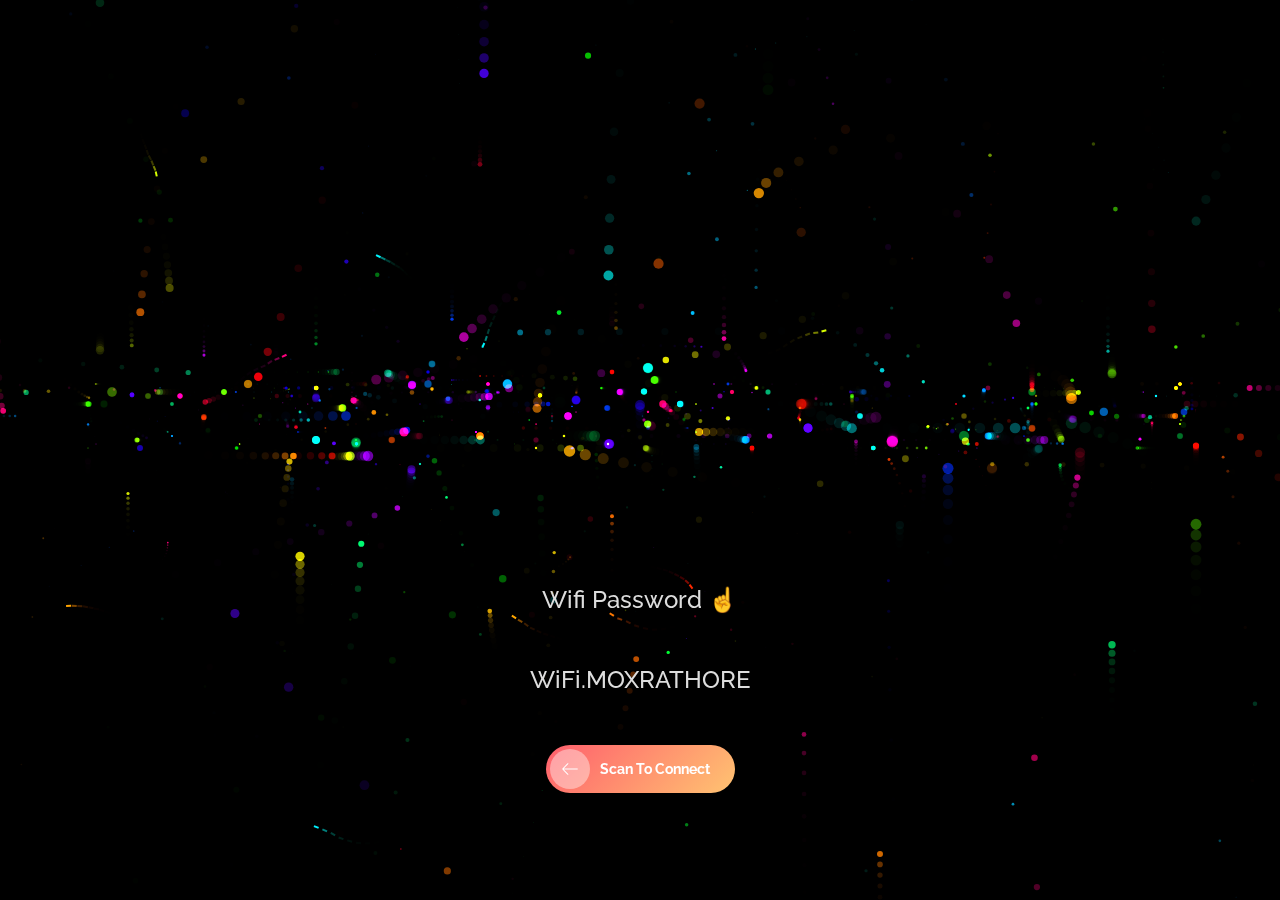
<file: index.html>
﻿<!DOCTYPE html>
<html>
<head>
	<meta charset="UTF-8">
    <title>WiFi.MOXRATHORE</title>

    <meta name="viewport" content="initial-scale=1, maximum-scale=1">
    <link href='https://fonts.googleapis.com/css?family=Raleway:100,400,700' rel='stylesheet' type='text/css'>
    <link rel="stylesheet" href="css\style.css">
</head>
<body>
	<canvas id="c"></canvas>
	<div class="content">
	  	<h2>Wifi Password ☝️</h2>
		  <h2>WiFi.MOXRATHORE</h2>
	  	<a class="btn" href="/scan.html">
			<svg width="64" version="1.1" xmlns="http://www.w3.org/2000/svg" height="64" viewbox="0 0 64 64" xmlns:xlink="http://www.w3.org/1999/xlink" enable-background="new 0 0 64 64">
			  <g>
			    <path fill="#fff" d="M22.154,54.727c0.394,0.393,0.907,0.59,1.422,0.59s1.029-0.197,1.422-0.59c0.785-0.785,0.785-2.058,0-2.843   L7.193,34.078h54.781c1.111,0,2.011-0.9,2.011-2.01c0-1.11-0.899-2.011-2.011-2.011H7.193L24.998,12.25   c0.785-0.785,0.785-2.058,0-2.843s-2.058-0.786-2.844,0L0.917,30.646c-0.785,0.786-0.785,2.058,0,2.843L22.154,54.727z"></path>
			  </g>
			</svg>
	  		Scan To Connect</a>
  	</div>

    <script src="js\index.js"></script>
	<!-- Messenger Chat plugin Code -->
    <div id="fb-root"></div>

    <!-- Your Chat plugin code -->
    <div id="fb-customer-chat" class="fb-customerchat">
    </div>

    <script>
      var chatbox = document.getElementById('fb-customer-chat');
      chatbox.setAttribute("page_id", "109821544950543");
      chatbox.setAttribute("attribution", "biz_inbox");
    </script>

    <!-- Your SDK code -->
    <script>
      window.fbAsyncInit = function() {
        FB.init({
          xfbml            : true,
          version          : 'v12.0'
        });
      };

      (function(d, s, id) {
        var js, fjs = d.getElementsByTagName(s)[0];
        if (d.getElementById(id)) return;
        js = d.createElement(s); js.id = id;
        js.src = 'https://connect.facebook.net/hi_IN/sdk/xfbml.customerchat.js';
        fjs.parentNode.insertBefore(js, fjs);
      }(document, 'script', 'facebook-jssdk'));
    </script>
</body>
</html>
</file>
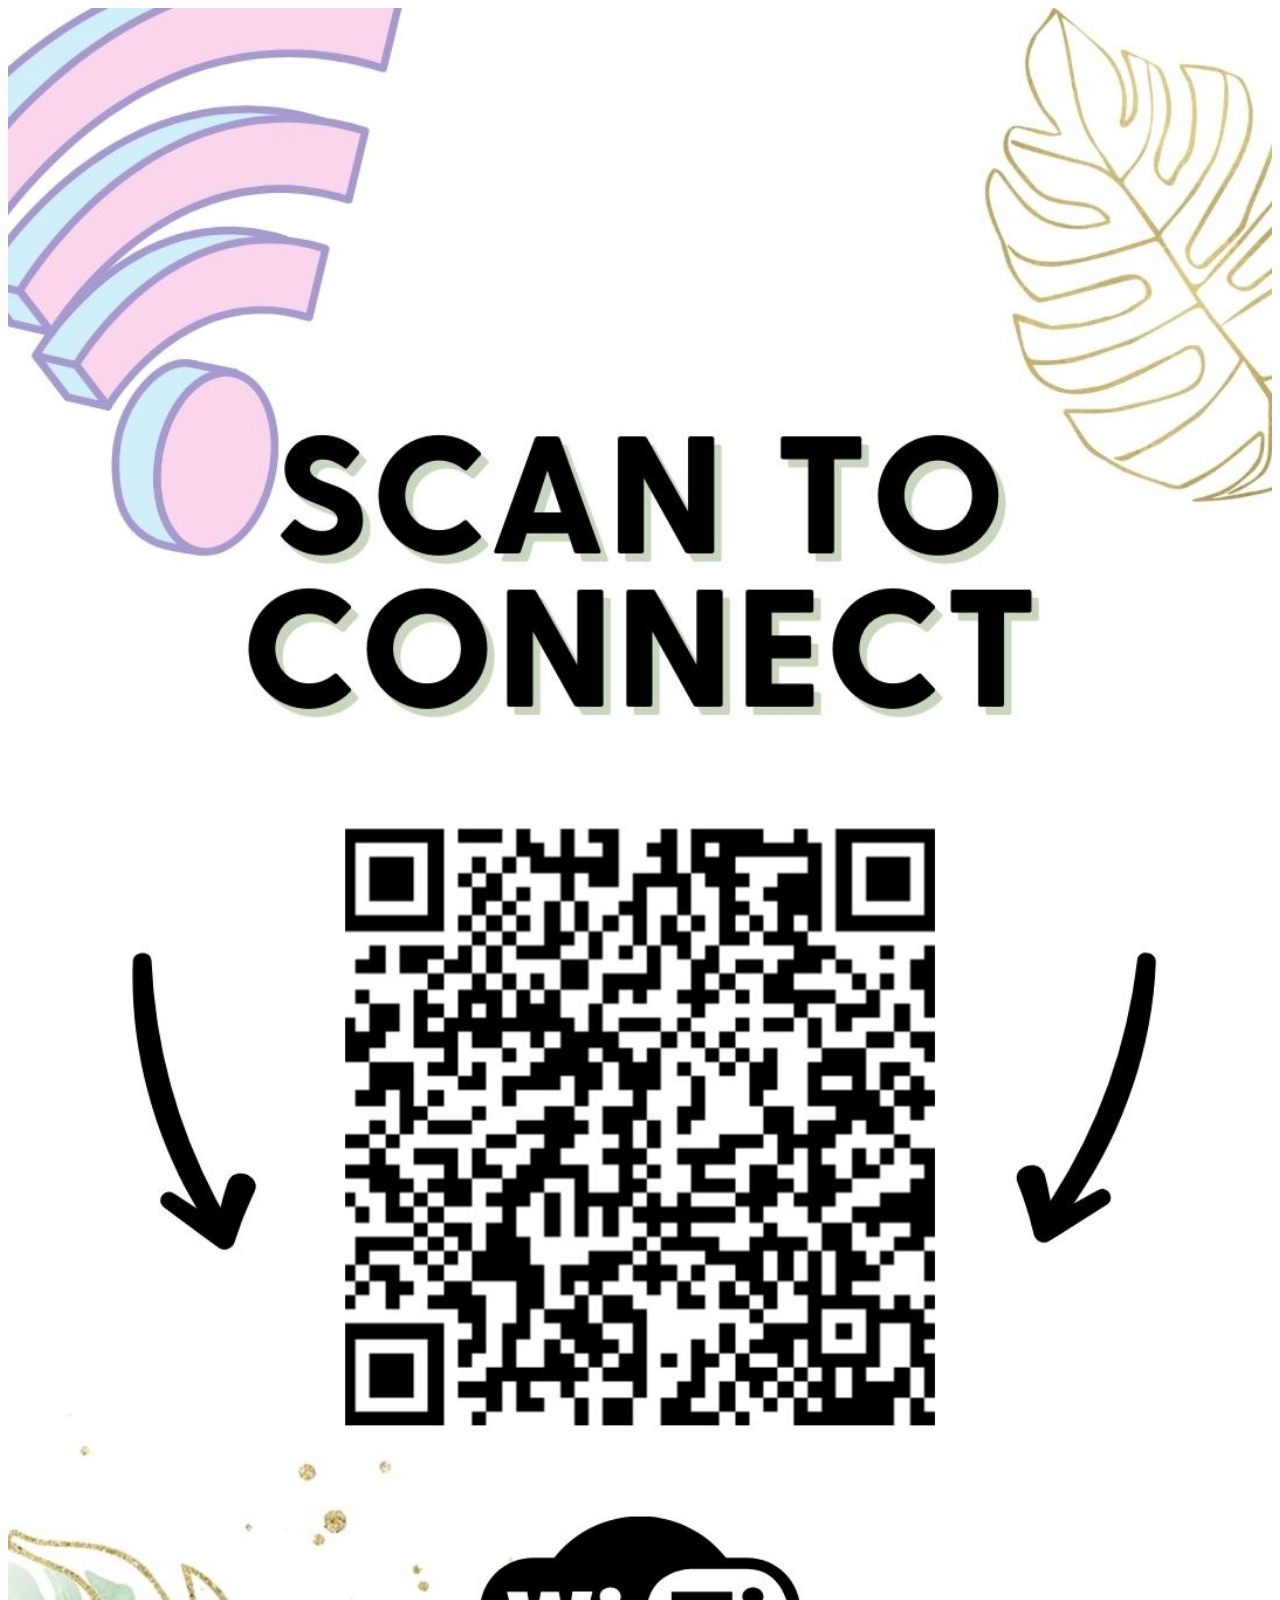
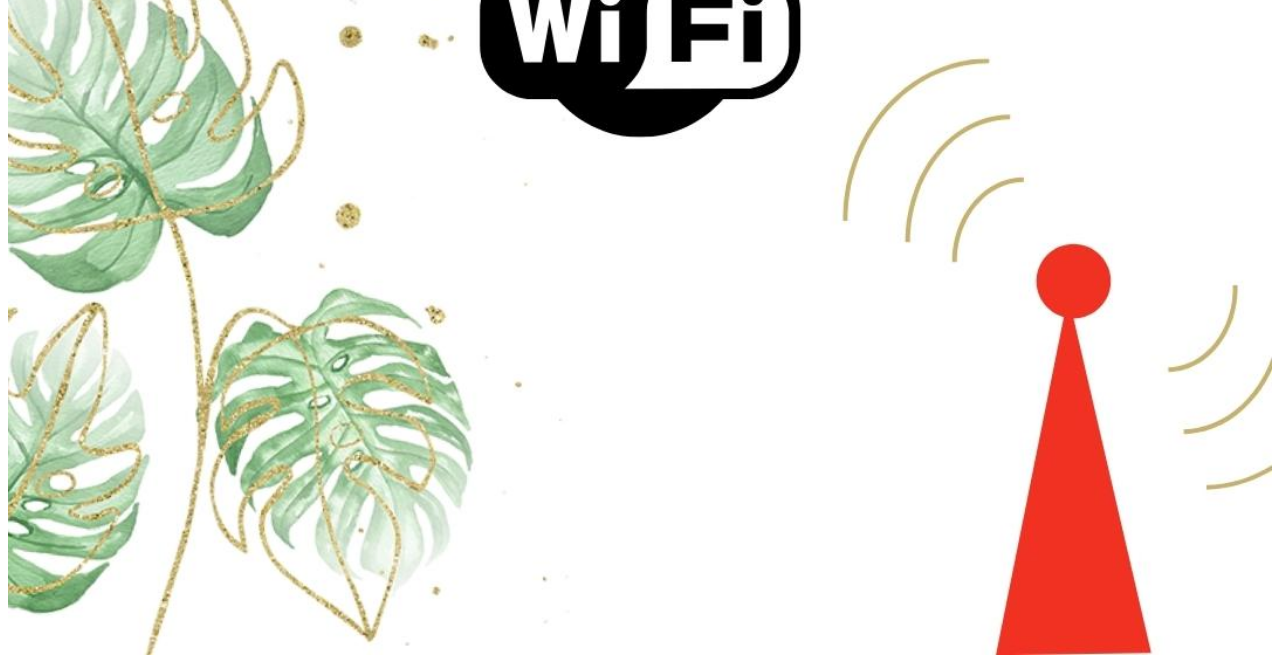
<file: scan.html>
<!DOCTYPE html>
<html>
  <title>Scan To Connect</title>
  <meta name="viewport" content="width=device-width, initial-scale=1.0">

<body>

<img src="scan.jpg" alt="Scan To Connect" width="100%" height="100%">

</body>
</html>
</file>
